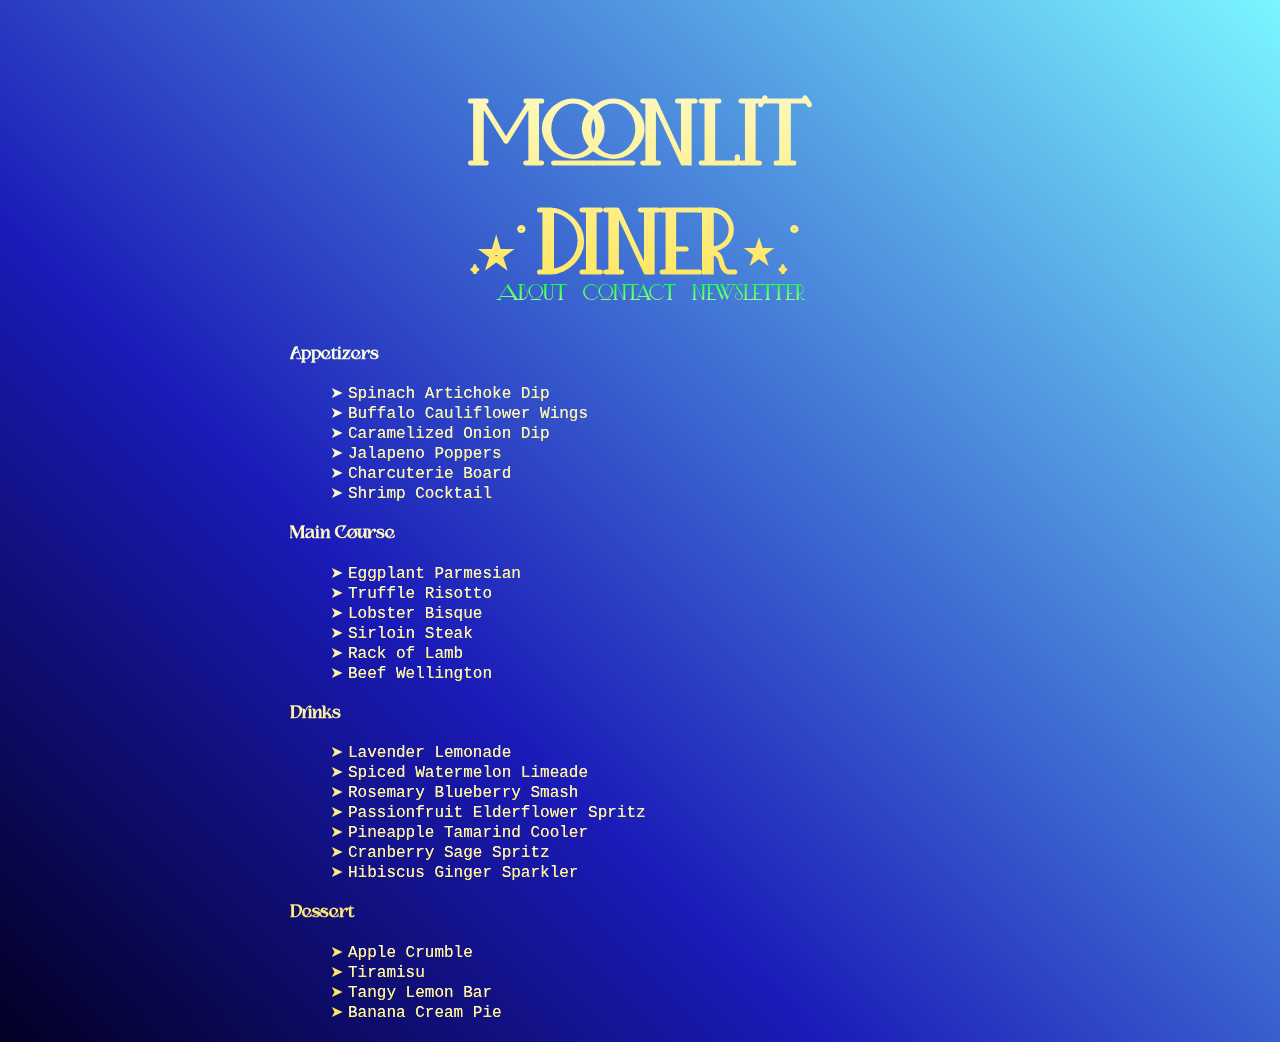
<file: index.html>
<!DOCTYPE html>
<html lang="en">
<head>
    <meta charset="UTF-8">
    <meta http-equiv="X-UA-Compatible" content="IE=edge">
    <meta name="viewport" content="width=device-width, initial-scale=1.0">
    <title>Recipes</title>
    <link rel="stylesheet" href="style.css">
</head>
<body>
    <div class="header">
        <div class="title"><h1>Moonlit <span>Diner</span></h1></div>
        <div class="nav">
           <ul class="nav menu">
            <li><a href="./about.html">About</a></li>
            <li><a href="./contact.html">Contact</a></li>
            <li><a href="./newsletter.html">Newsletter</a></li>
           </ul>
        </div>
    </div>
    <div class="main">
        <h3>Appetizers</h3>
        <ul class="appetizers">
            <li><a href="./recipes/appetizers/spinach-artichoke-dip.html">Spinach Artichoke Dip</a></li>
            <li><a href="./recipes/appetizers/buffalo-cauliflower.html">Buffalo Cauliflower Wings</a></li>
            <li><a href="./recipes/appetizers/caramelized-onion-dip.html">Caramelized Onion Dip</a></li>
            <li><a href="./recipes/appetizers/jalapeno-poppers.html">Jalapeno Poppers</a></li>
            <li><a href="./recipes/appetizers/charcuterie-board.html">Charcuterie Board</a></li>
            <li><a href="./recipes/appetizers/shrimp-cocktail.html">Shrimp Cocktail</a></li>
        </ul>
        <h3>Main Course</h3>
        <ul class="main-course">
            <li><a href = "./recipes/main/eggplant-parmesian.html">Eggplant Parmesian</a></li>
            <li><a href = "./recipes/main/truffle-risotto.html">Truffle Risotto</a></li>
            <li><a href = "./recipes/main/lobster-bisque.html">Lobster Bisque</a></li>
            <li><a href = "./recipes/main/sirloin-steak.html">Sirloin Steak</a></li>
            <li><a href = "./recipes/main/lamb-rack.html">Rack of Lamb</a></li>
            <li><a href = "./recipes/main/beef-wellington.html">Beef Wellington</a></li>
        </ul>
        <h3>Drinks</h3>
        <ul class="drinks">
            <li><a href = "./recipes/drinks/lavender-lemonade.html">Lavender Lemonade</a></li>
            <li><a href = "./recipes/drinks/spiced-watermelon-limeade.html">Spiced Watermelon Limeade</a></li>
            <li><a href = "./recipes/drinks/rosemary-blueberry-smash.html">Rosemary Blueberry Smash</a></li>
            <li><a href = "./recipes/drinks/passionfruit-elderflower-spritz.html">Passionfruit Elderflower Spritz</a></li>
            <li><a href = "./recipes/drinks/pineapple-tamarind-cooler.html">Pineapple Tamarind Cooler</a></li>
            <li><a href = "./recipes/drinks/cranberry-sage-spritz.html">Cranberry Sage Spritz</a></li>
            <li><a href = "./recipes/drinks/hibiscus-ginger-sparkler.html">Hibiscus Ginger Sparkler</a></li>
        </ul>
        <h3>Dessert</h3>
        <ul class="dessert">
            <li><a href="./recipes/dessert/apple-crumble.html">Apple Crumble</a></li>
            <li><a href="./recipes/dessert/tiramisu.html">Tiramisu</a></li>
            <li><a href="./recipes/dessert/tangy-lemon-bar.html">Tangy Lemon Bar</a></li>
            <li><a href="./recipes/dessert/banana-cream-pie.html">Banana Cream Pie</a></li>
        </ul>
        <!-- <label for="select-main">Main Course</label>
        <select id="select-main" name="main-course">
            <option>Select</option>
            <option><a href = "./recipes/eggplant-parmesian.html">Eggplant Parmesian</a></option>
            <option><a href = "./recipes/truffle-risotto.html">Truffle Risotto</a></option>
            <option><a href = "./recipes/lobster-bisque.html">Lobster Bisque</a></option>
            <option><a href = "./recipes/sirloin-steak.html">Sirloin Steak</a></option>
            <option><a href = "./recipes/lamb-rack.html">Rack of Lamb</a></option>
            <option><a href = "./recipes/beef-wellington.html">Beef Wellington</a></option>
        </select> -->
    </div>
    <div class="footer"></div>
</body>
</html>
</file>
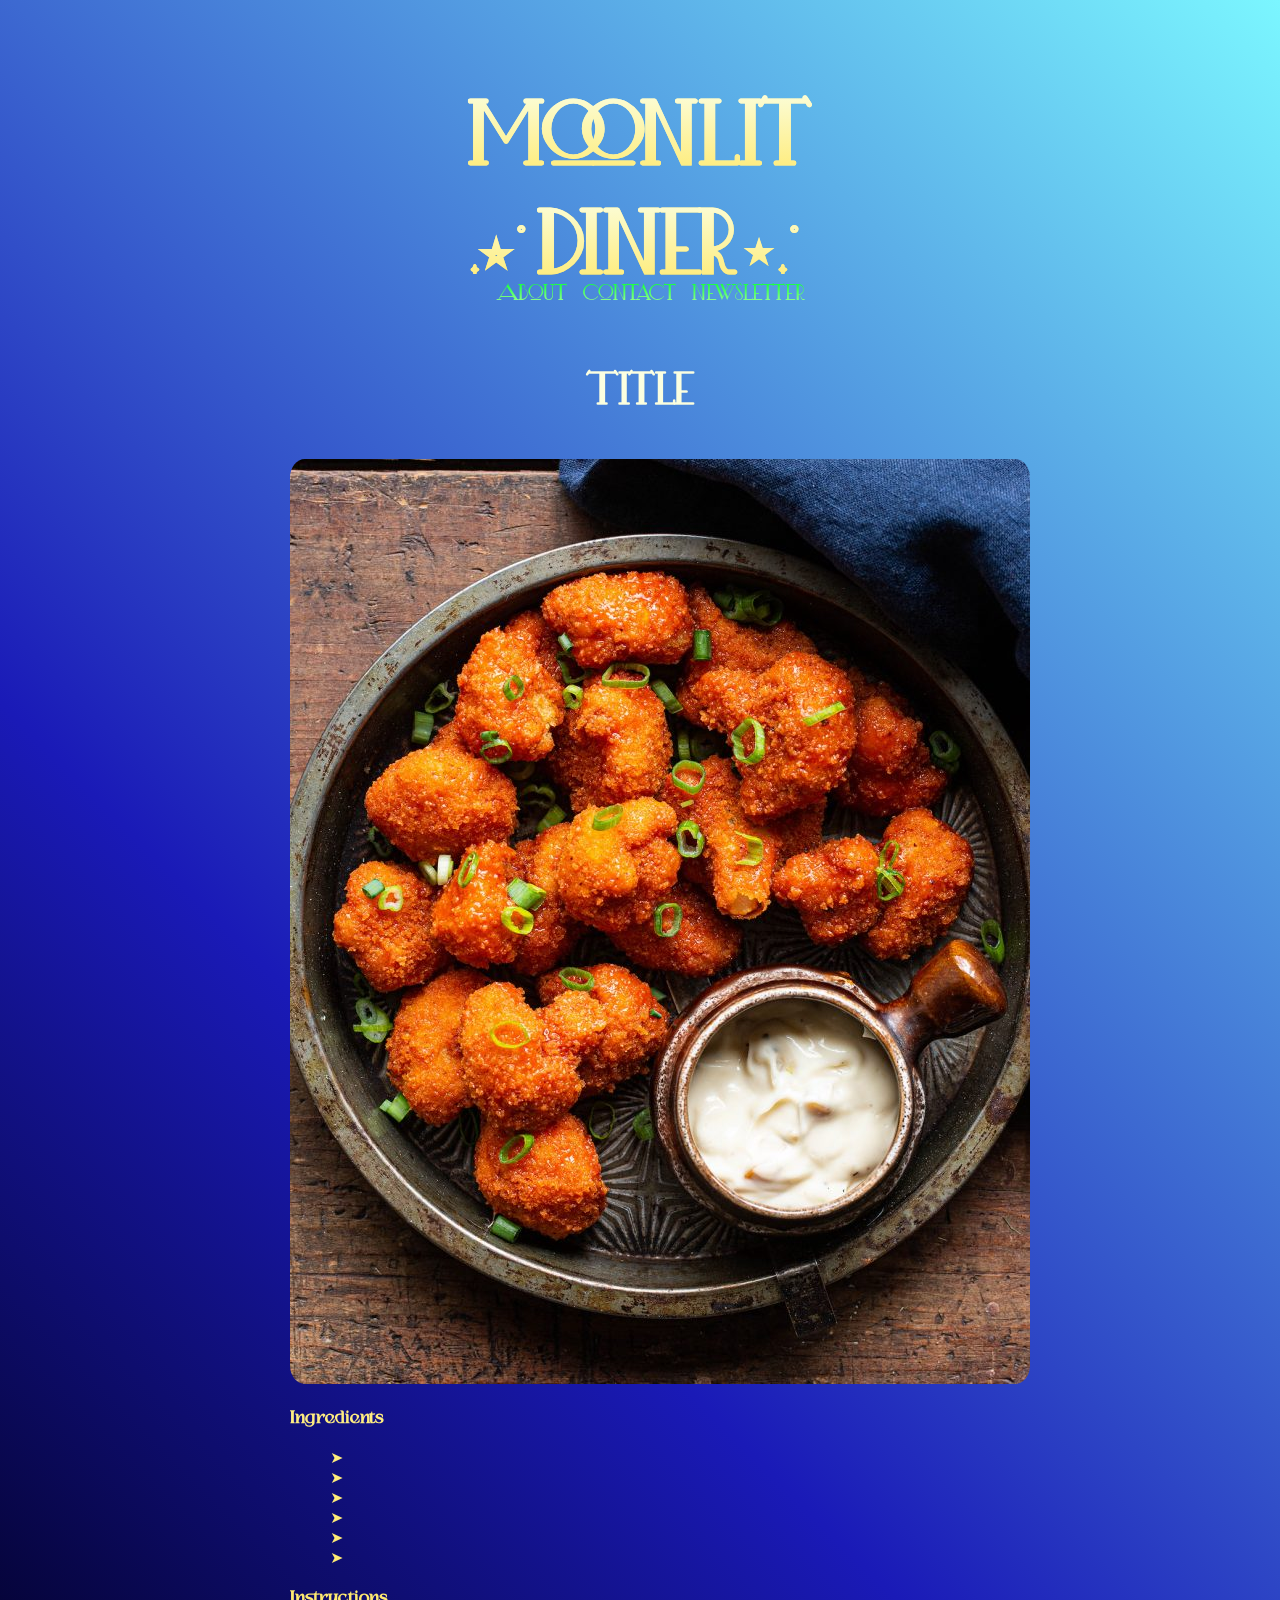
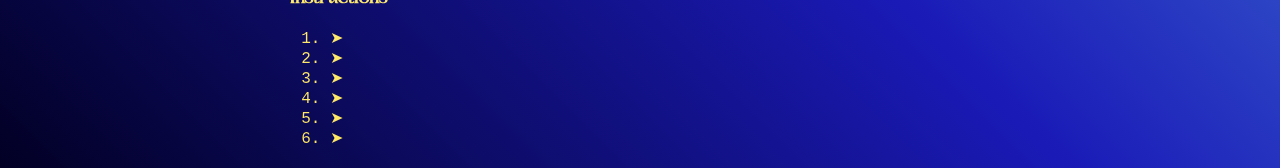
<file: recipes/appetizers/buffalo-cauliflower.html>
<!DOCTYPE html>
<html lang="en">
<head>
    <meta charset="UTF-8">
    <meta http-equiv="X-UA-Compatible" content="IE=edge">
    <meta name="viewport" content="width=device-width, initial-scale=1.0">
    <title>Pages</title>
    <link rel="stylesheet" href="../../style.css">
</head>
<body>
    <div class="header">
        <div class="title"><h1><a href="../../index.html">Moonlit <span>Diner</span></a></h1></div>        <div class="nav">
           <ul class="nav menu">
            <li><a href="./about.html">About</a></li>
            <li><a href="./contact.html">Contact</a></li>
            <li><a href="./newsletter.html">Newsletter</a></li>
           </ul>
        </div>
    </div>
    <div class="main">
        <h2>Title</h2>
        <img src="./img/buffalo-cauliflower.jpg">
        <h3>Ingredients</h3>
        <ul>
            <li></li>
            <li></li>
            <li></li>
            <li></li>
            <li></li>
            <li></li>
        </ul>
        <h3>Instructions</h3>
        <ol>
            <li></li>
            <li></li>
            <li></li>
            <li></li>
            <li></li>
            <li></li>
        </ol>
    </div>
    <div class="footer"></div>
</body>
</html>
</file>
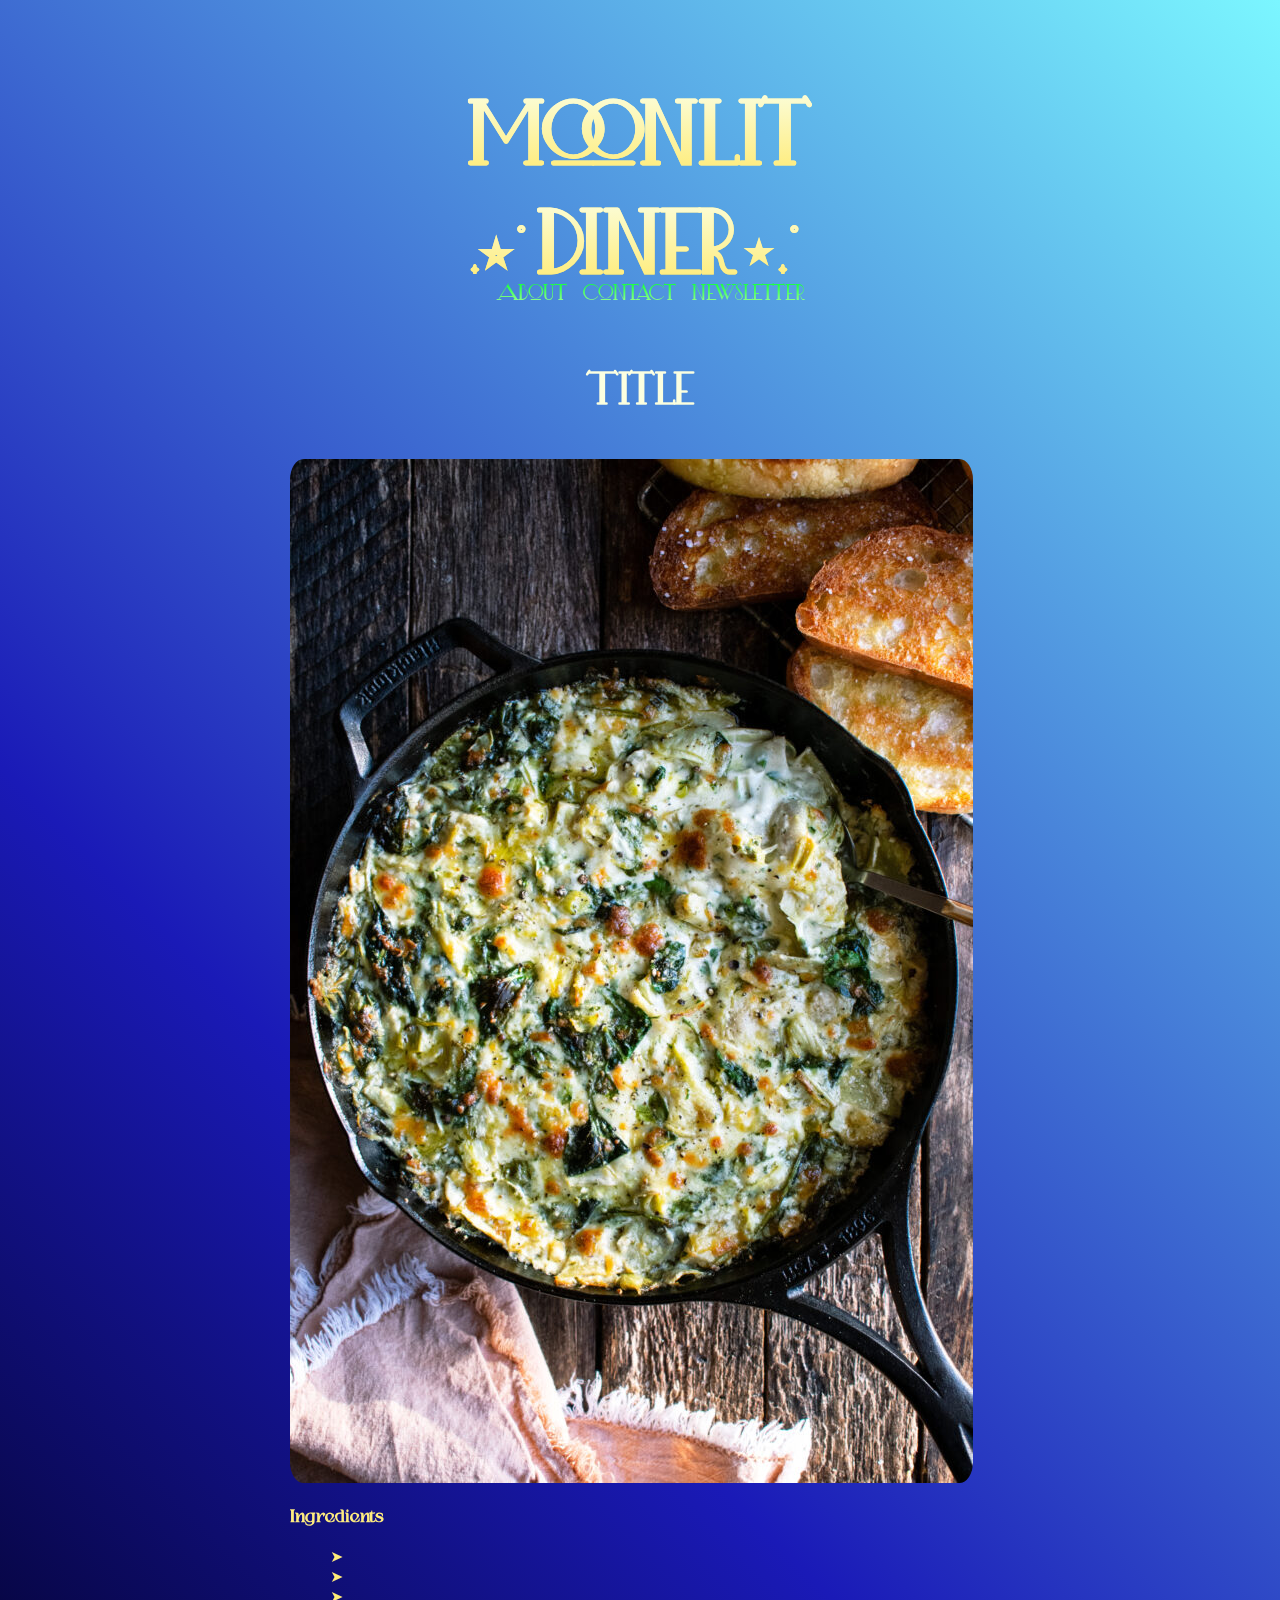
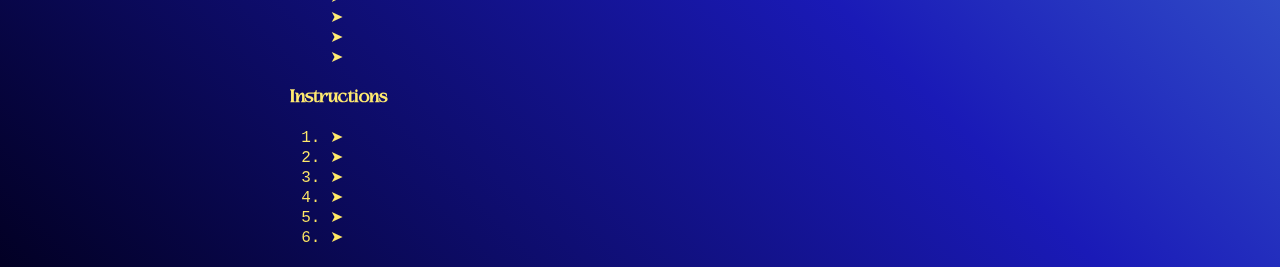
<file: recipes/appetizers/caramelized-onion-dip.html>
<!DOCTYPE html>
<html lang="en">
<head>
    <meta charset="UTF-8">
    <meta http-equiv="X-UA-Compatible" content="IE=edge">
    <meta name="viewport" content="width=device-width, initial-scale=1.0">
    <title>Pages</title>
    <link rel="stylesheet" href="../../style.css">
</head>
<body>
    <div class="header">
        <div class="title"><h1><a href="../../index.html">Moonlit <span>Diner</span></a></h1></div>        <div class="nav">
           <ul class="nav menu">
            <li><a href="./about.html">About</a></li>
            <li><a href="./contact.html">Contact</a></li>
            <li><a href="./newsletter.html">Newsletter</a></li>
           </ul>
        </div>
    </div>
    <div class="main">
        <h2>Title</h2>
        <img src="./img/spinach-artichoke-dip.jpg">
        <h3>Ingredients</h3>
        <ul>
            <li></li>
            <li></li>
            <li></li>
            <li></li>
            <li></li>
            <li></li>
        </ul>
        <h3>Instructions</h3>
        <ol>
            <li></li>
            <li></li>
            <li></li>
            <li></li>
            <li></li>
            <li></li>
        </ol>
    </div>
    <div class="footer"></div>
</body>
</html>
</file>
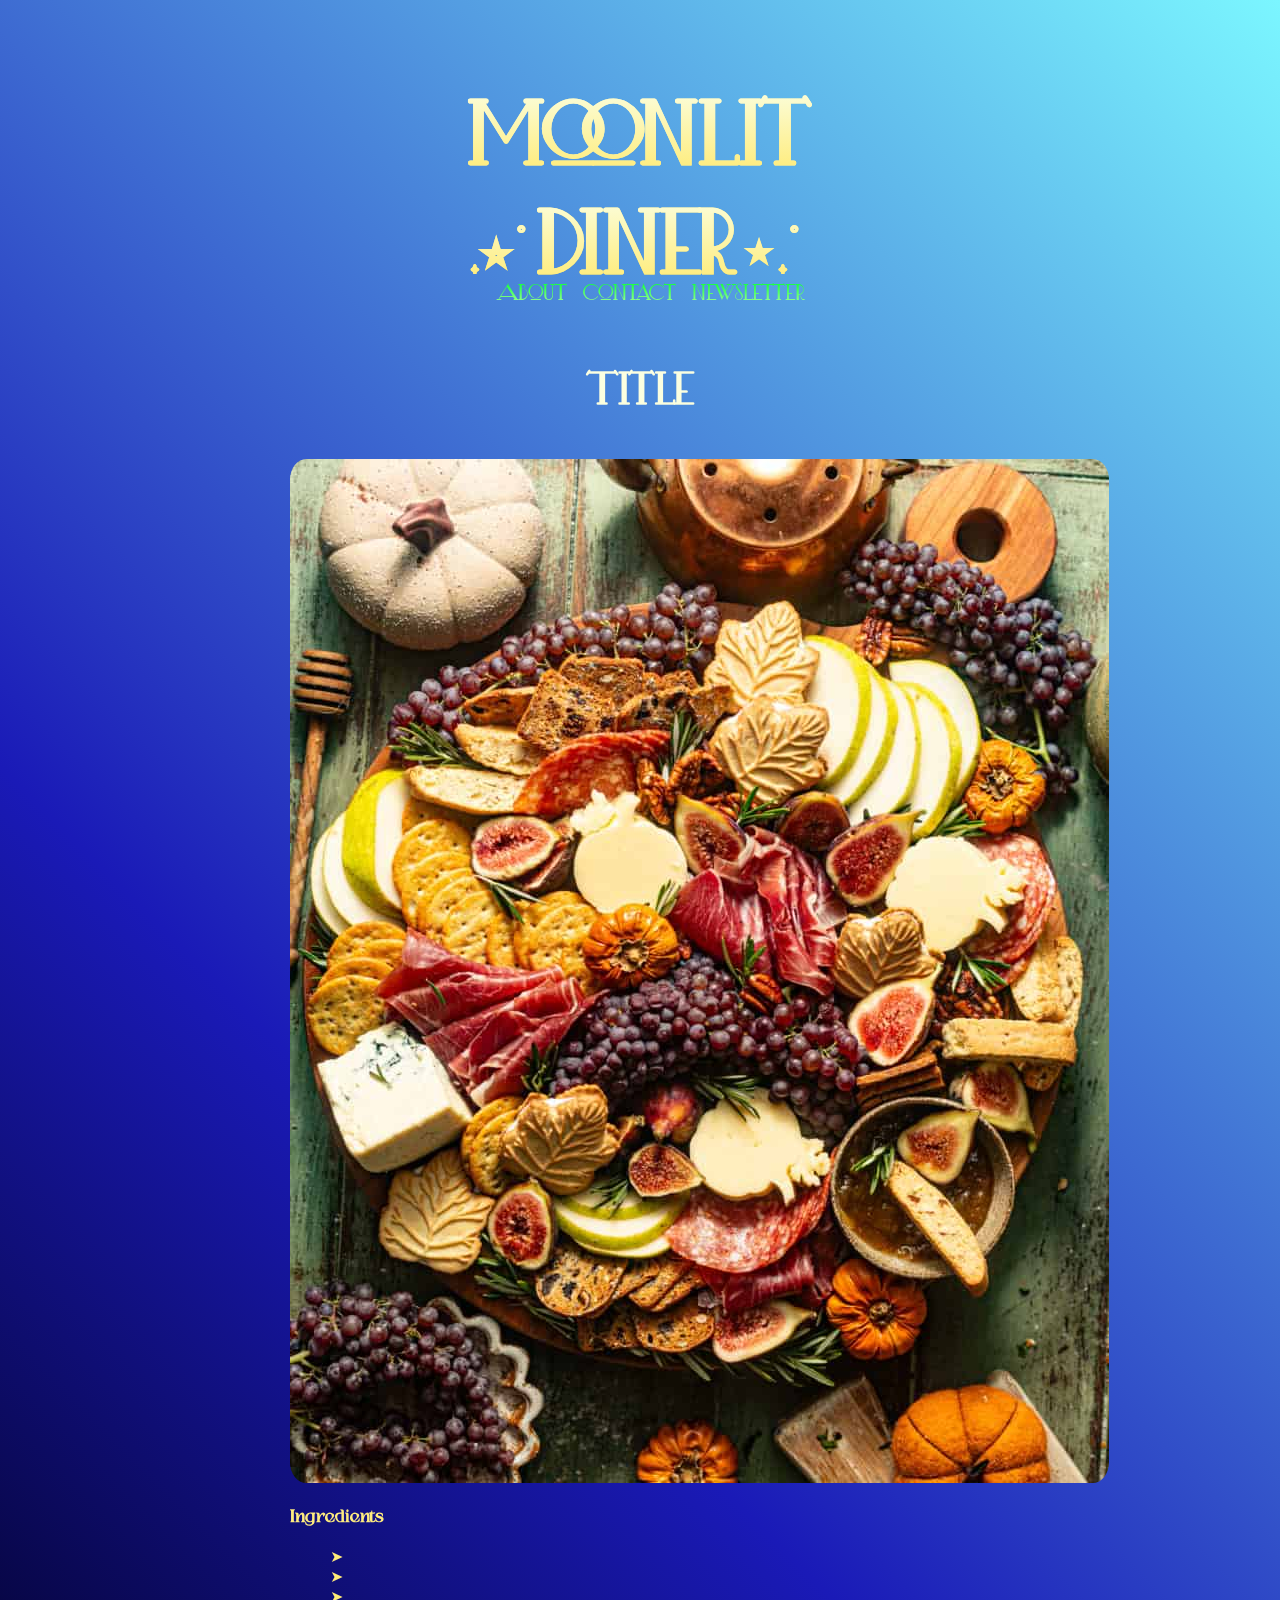
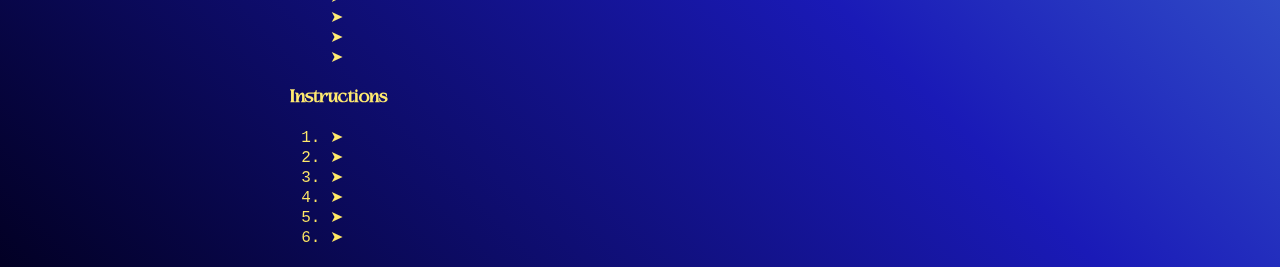
<file: recipes/appetizers/charcuterie-board.html>
<!DOCTYPE html>
<html lang="en">
<head>
    <meta charset="UTF-8">
    <meta http-equiv="X-UA-Compatible" content="IE=edge">
    <meta name="viewport" content="width=device-width, initial-scale=1.0">
    <title>Pages</title>
    <link rel="stylesheet" href="../../style.css">
</head>
<body>
    <div class="header">
        <div class="title"><h1><a href="../../index.html">Moonlit <span>Diner</span></a></h1></div>        <div class="nav">
           <ul class="nav menu">
            <li><a href="./about.html">About</a></li>
            <li><a href="./contact.html">Contact</a></li>
            <li><a href="./newsletter.html">Newsletter</a></li>
           </ul>
        </div>
    </div>
    <div class="main">
        <h2>Title</h2>
        <img src="./img/charcuterie-board.jpg">
        <h3>Ingredients</h3>
        <ul>
            <li></li>
            <li></li>
            <li></li>
            <li></li>
            <li></li>
            <li></li>
        </ul>
        <h3>Instructions</h3>
        <ol>
            <li></li>
            <li></li>
            <li></li>
            <li></li>
            <li></li>
            <li></li>
        </ol>
    </div>
    <div class="footer"></div>
</body>
</html>
</file>
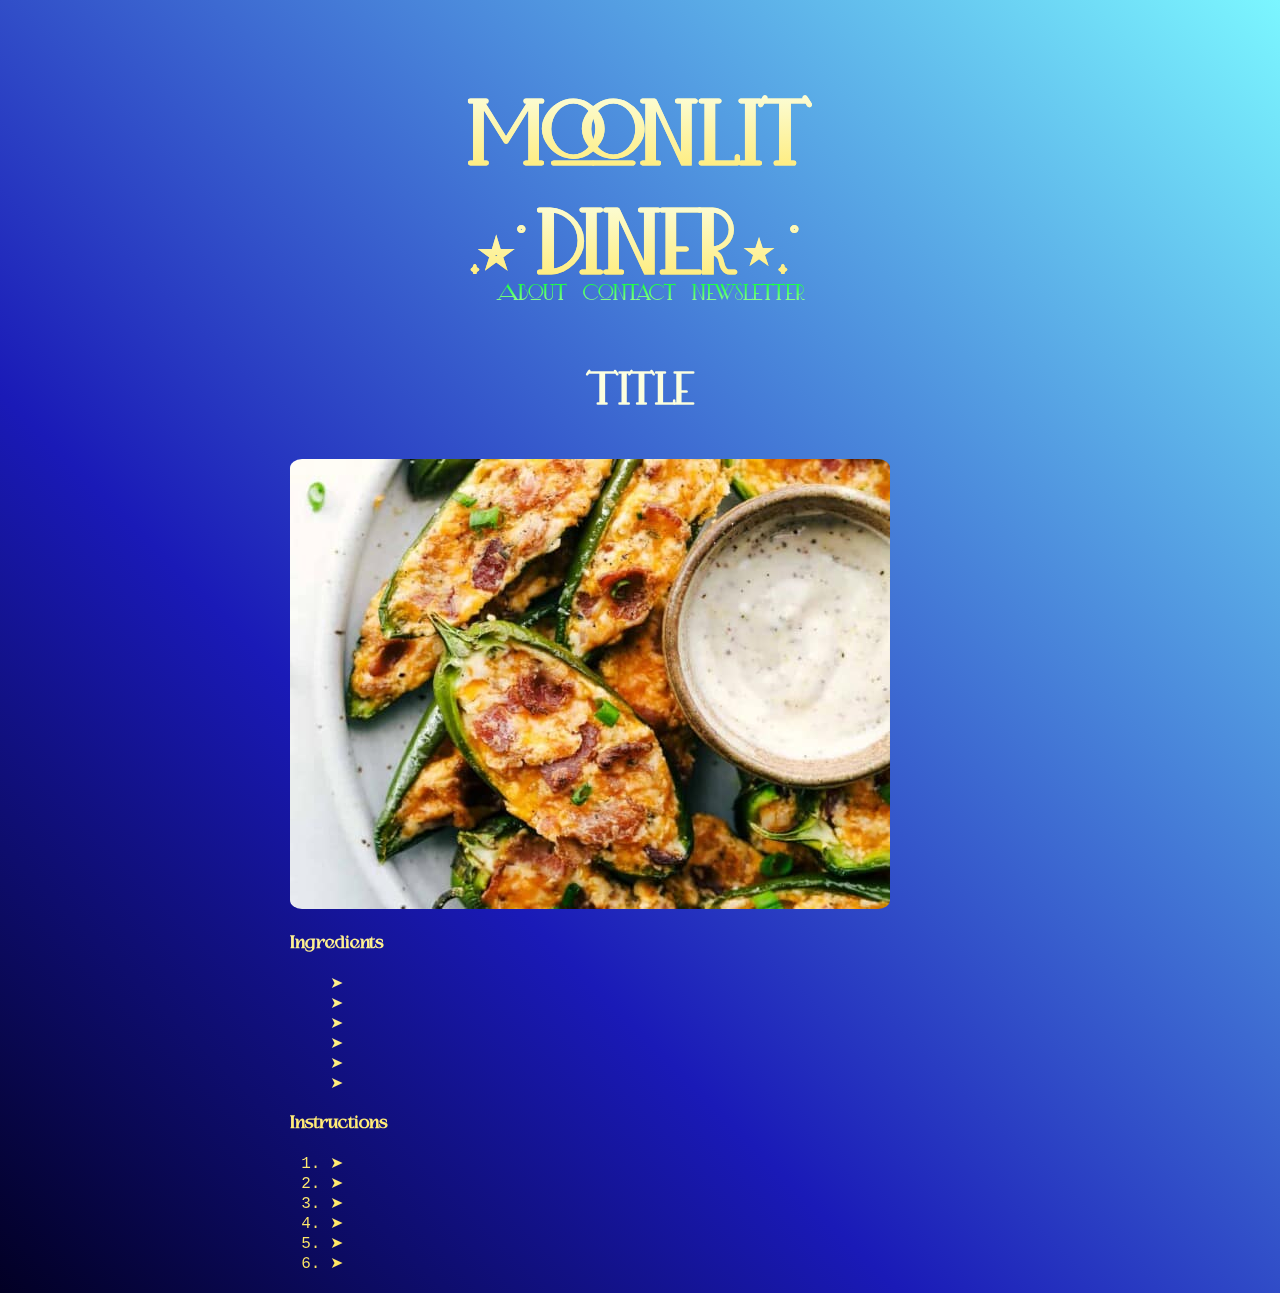
<file: recipes/appetizers/jalapeno-poppers.html>
<!DOCTYPE html>
<html lang="en">
<head>
    <meta charset="UTF-8">
    <meta http-equiv="X-UA-Compatible" content="IE=edge">
    <meta name="viewport" content="width=device-width, initial-scale=1.0">
    <title>Pages</title>
    <link rel="stylesheet" href="../../style.css">
</head>
<body>
    <div class="header">
        <div class="title"><h1><a href="../../index.html">Moonlit <span>Diner</span></a></h1></div>        <div class="nav">
           <ul class="nav menu">
            <li><a href="./about.html">About</a></li>
            <li><a href="./contact.html">Contact</a></li>
            <li><a href="./newsletter.html">Newsletter</a></li>
           </ul>
        </div>
    </div>
    <div class="main">
        <h2>Title</h2>
        <img src="./img/jalapeno-poppers.jpg">
        <h3>Ingredients</h3>
        <ul>
            <li></li>
            <li></li>
            <li></li>
            <li></li>
            <li></li>
            <li></li>
        </ul>
        <h3>Instructions</h3>
        <ol>
            <li></li>
            <li></li>
            <li></li>
            <li></li>
            <li></li>
            <li></li>
        </ol>
    </div>
    <div class="footer"></div>
</body>
</html>
</file>
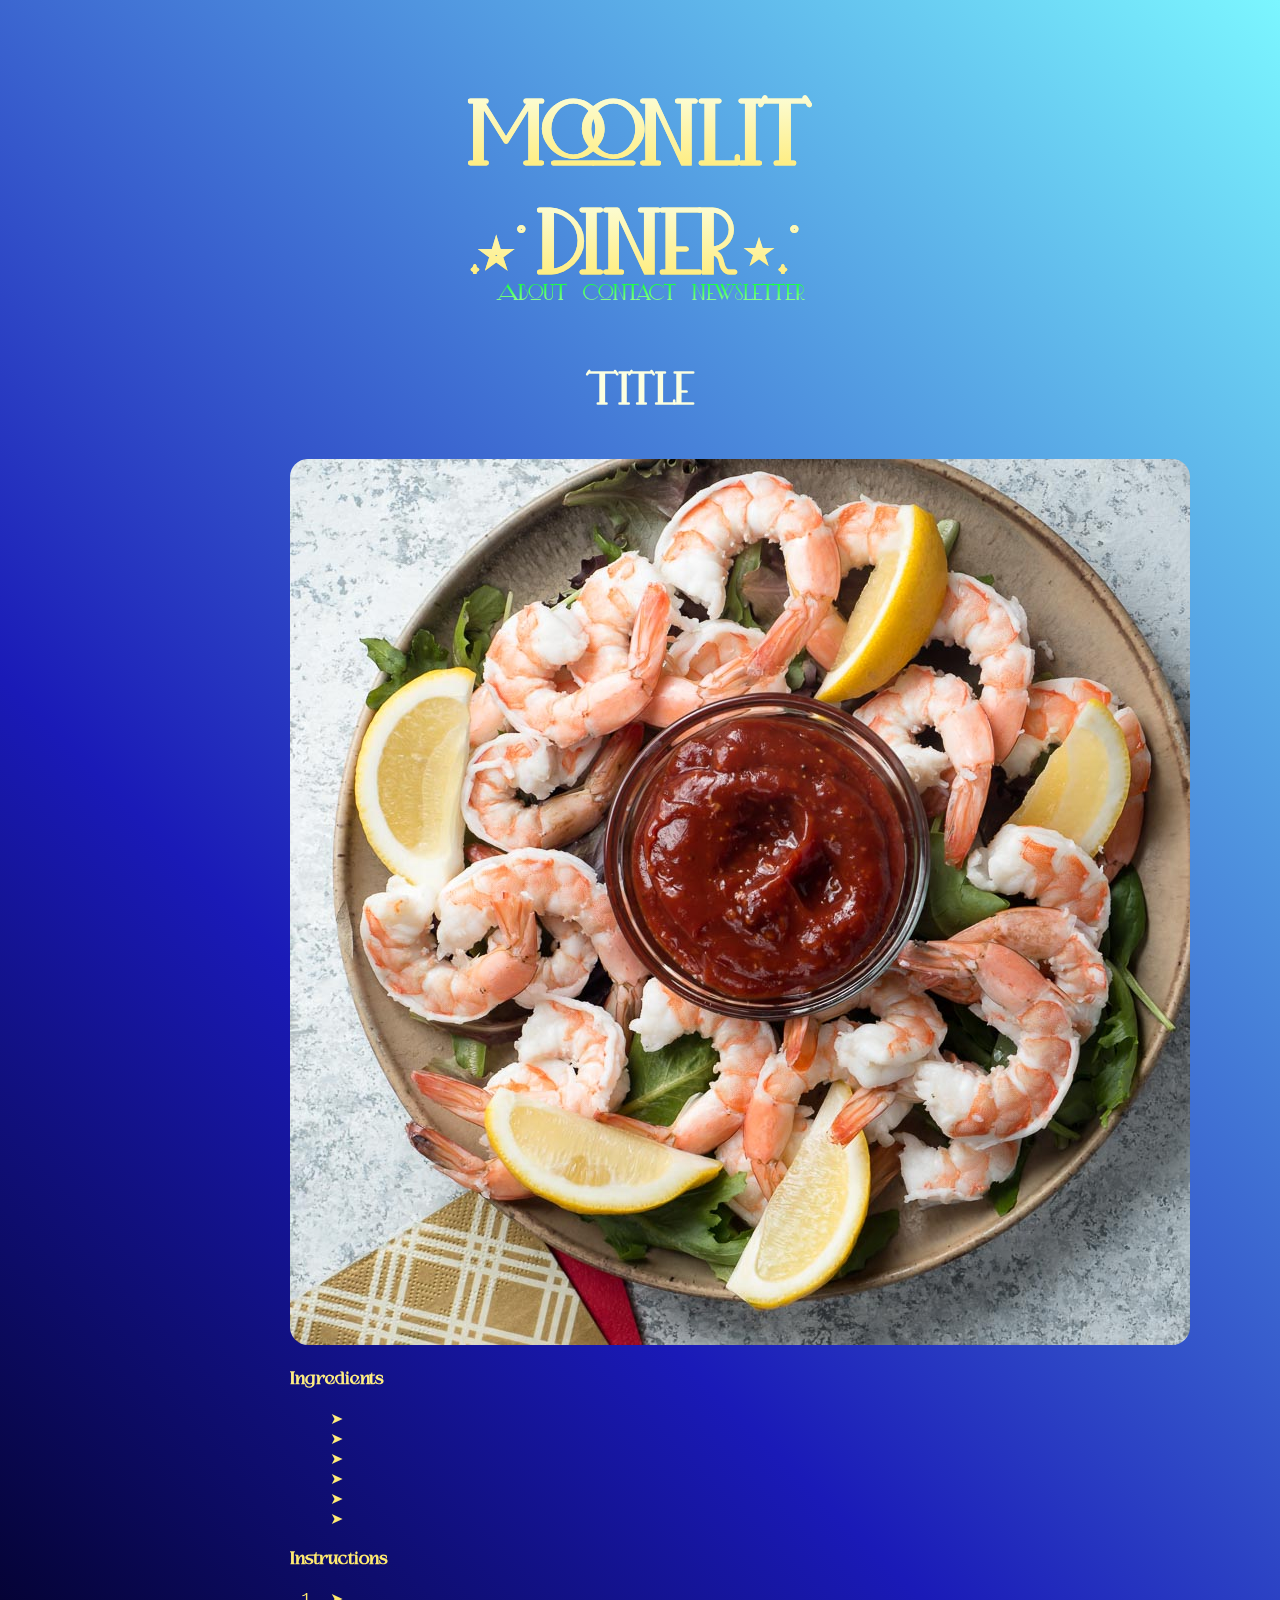
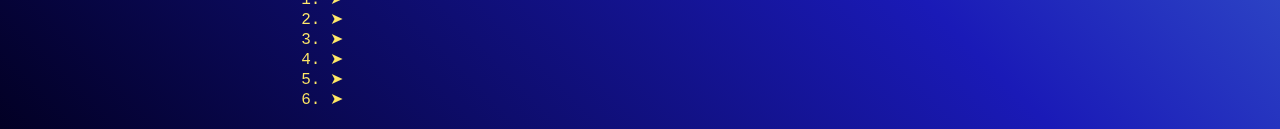
<file: recipes/appetizers/shrimp-cocktail.html>
<!DOCTYPE html>
<html lang="en">
<head>
    <meta charset="UTF-8">
    <meta http-equiv="X-UA-Compatible" content="IE=edge">
    <meta name="viewport" content="width=device-width, initial-scale=1.0">
    <title>Pages</title>
    <link rel="stylesheet" href="../../style.css">
</head>
<body>
    <div class="header">
        <div class="title"><h1><a href="../../index.html">Moonlit <span>Diner</span></a></h1></div>        <div class="nav">
           <ul class="nav menu">
            <li><a href="./about.html">About</a></li>
            <li><a href="./contact.html">Contact</a></li>
            <li><a href="./newsletter.html">Newsletter</a></li>
           </ul>
        </div>
    </div>
    <div class="main">
        <h2>Title</h2>
        <img src="./img/shrimp-cocktail.jpg">
        <h3>Ingredients</h3>
        <ul>
            <li></li>
            <li></li>
            <li></li>
            <li></li>
            <li></li>
            <li></li>
        </ul>
        <h3>Instructions</h3>
        <ol>
            <li></li>
            <li></li>
            <li></li>
            <li></li>
            <li></li>
            <li></li>
        </ol>
    </div>
    <div class="footer"></div>
</body>
</html>
</file>
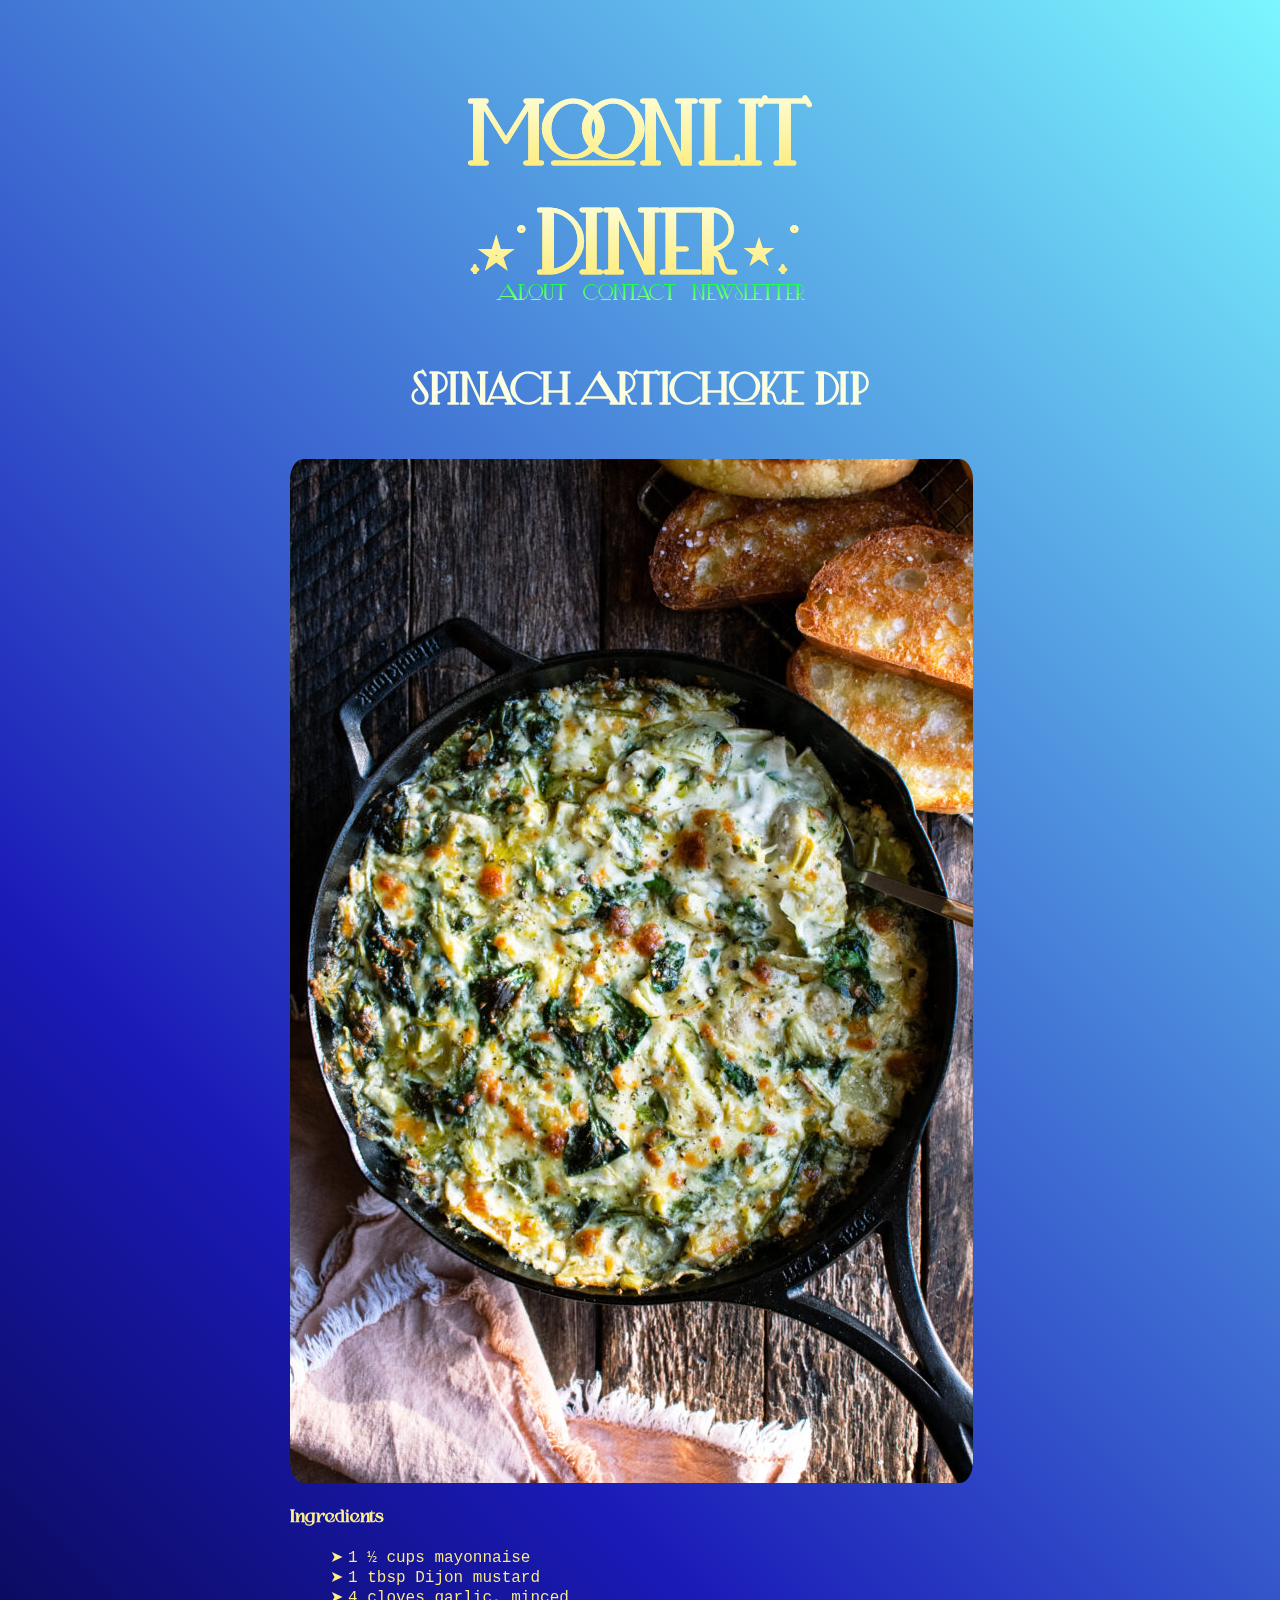
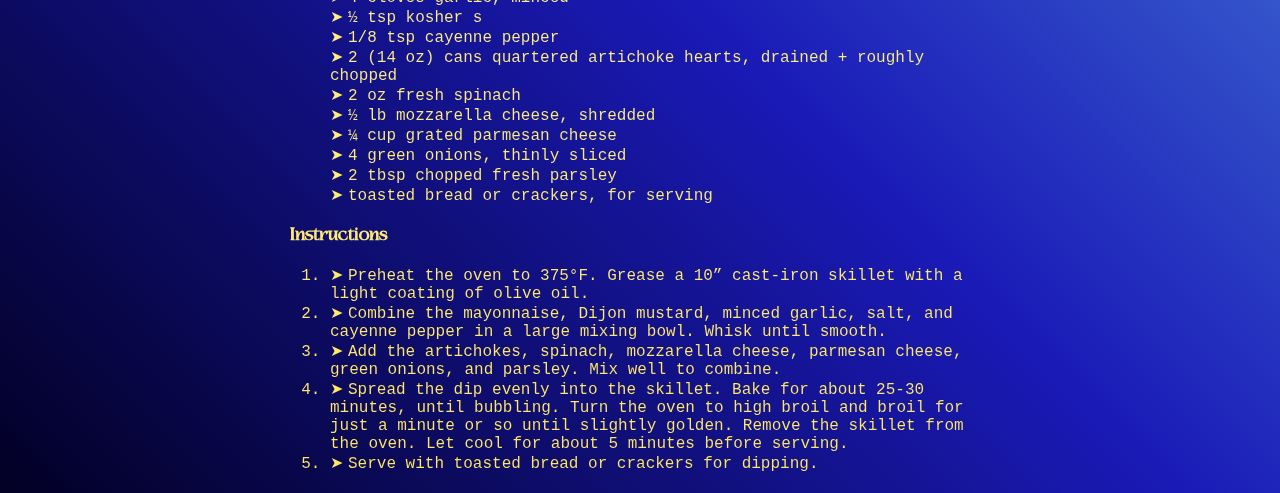
<file: recipes/appetizers/spinach-artichoke-dip.html>
<!DOCTYPE html>
<html lang="en">
<head>
    <meta charset="UTF-8">
    <meta http-equiv="X-UA-Compatible" content="IE=edge">
    <meta name="viewport" content="width=device-width, initial-scale=1.0">
    <title>Pages</title>
    <link rel="stylesheet" href="../../style.css">
</head>
<body>
    <div class="header">
    <div class="title"><h1><a href="../../index.html">Moonlit <span>Diner</span></a></h1></div>
    <div class="nav">
       <ul class="nav menu">
        <li><a href="./about.html">About</a></li>
        <li><a href="./contact.html">Contact</a></li>
        <li><a href="./newsletter.html">Newsletter</a></li>
       </ul>
    </div>
</div>
    <div class="main">
        <h2>Spinach Artichoke Dip</h2>
        <img src="./img/spinach-artichoke-dip.jpg">
        <h3>Ingredients</h3>
        <ul>
            <li>1 ½ cups mayonnaise</li>
            <li>1 tbsp Dijon mustard</li>
            <li>4 cloves garlic, minced</li>
            <li>½ tsp kosher s</li>
            <li>1/8 tsp cayenne pepper</li>
            <li>2 (14 oz) cans quartered artichoke hearts, drained + roughly chopped</li>
            <li>2 oz fresh spinach</li>
            <li>½ lb mozzarella cheese, shredded</li>
            <li>¼ cup grated parmesan cheese</li>
            <li>4 green onions, thinly sliced</li>
            <li>2 tbsp chopped fresh parsley</li>
            <li>toasted bread or crackers, for serving</li>
        </ul>
        <h3>Instructions</h3>
        <ol>
            <li>Preheat the oven to 375°F. Grease a 10” cast-iron skillet with a light coating of olive oil.</li>
            <li>Combine the mayonnaise, Dijon mustard, minced garlic, salt, and cayenne pepper in a large mixing bowl. Whisk until smooth.</li>
            <li>Add the artichokes, spinach, mozzarella cheese, parmesan cheese, green onions, and parsley. Mix well to combine.</li>
            <li>Spread the dip evenly into the skillet. Bake for about 25-30 minutes, until bubbling. Turn the oven to high broil and broil for just a minute or so until slightly golden. Remove the skillet from the oven. Let cool for about 5 minutes before serving.</li>
            <li>Serve with toasted bread or crackers for dipping.</li>
        </ol>
    </div>
    <div class="footer"></div>
</body>
</html>
</file>
<file: style.css>
@font-face {
    font-family: 'misologist'; /* Give your font a name */
    src: local('misologist'), /* Optional: Check for local copy first */
         url('font/Misologist.otf') format('truetype'),
         url('font/Misologist.otf') format('truetype');
    font-weight: normal;
    font-style: normal;
    font-size:normal;
  }
@font-face {
    font-family: 'retro'; /* Give your font a name */
    src: local('retro'), /* Optional: Check for local copy first */
         url('font/HotRod.ttf') format('truetype'),
         url('font/HotRod.ttf') format('truetype');
    font-weight: normal;
    font-style: normal;
    font-size:normal;
  }

body{
    width:clamp(500px,75vw, 700px);
    margin: 20px auto;

    --backgroundColor: #020024;
    --backgroundGradient: linear-gradient(45deg,rgba(2, 0, 36, 1) 0%, rgb(26, 26, 183) 35%, rgb(123, 246, 255) 100%);
    background: var(--backgroundColor);
    background: var(--backgroundGradient);
    --linkColorBackground:#833AB4;
    --linkColorLinear: linear-gradient(90deg,rgba(131, 58, 180, 1) 0%, rgba(253, 29, 29, 1) 50%, rgba(252, 176, 69, 1) 100%);

    --fontGeneral: "Lucida Console", "Courier New", monospace;
    font-family: var(--fontGeneral);

    --fontTitle:'retro';
    --headerTextColor: linear-gradient(0deg, #ffe762, #fbffe2);
    --navTextColor: linear-gradient(180deg, #00ff33, #bdffa9);
    --nameColor: linear-gradient(180deg, #073811, #437135);
    --fontCategories: 'misologist';
}

.header{
    display:flex;
    flex-direction: column;
    flex:auto;
    align-items: center;
    justify-content: space-between;
}

.title{
    width: 400px;
    height:260px;
    margin-bottom:0;
    padding: 0;

    font-family: var(--fontTitle);
    font-size: 3rem;
    text-align: center;
    background-image: var(--headerTextColor);

    /* Clip the background to the text's shape */
    background-clip: text;
    -webkit-background-clip: text; /* Vendor prefix for Safari/older browsers */
  
    /* Make the text itself transparent */
    color: transparent;
    -webkit-text-fill-color: transparent; /* Vendor prefix for Safari/older browsers */
    
  
}

span::before{
    content:".⭒˚";
    margin-right:8px;
    font-size:4rem;
    align-items: center;
}
span::after{
    content:"⋆.˚";
    margin-right:8px;
    font-size:4rem;
    align-items: center;
}


.nav{
    display:flex;
    gap:15px;
    margin-right: 10px;
    margin-top:0;
}

.nav a{
    font-family: var(--fontTitle);
    font-weight: 500;
    font-size: 1.5rem;

    background-image: var(--navTextColor);

    /* Clip the background to the text's shape */
    background-clip: text;
    -webkit-background-clip: text; /* Vendor prefix for Safari/older browsers */
  
    /* Make the text itself transparent */
    color: transparent;
    -webkit-text-fill-color: transparent; /* Vendor prefix for Safari/older browsers */
}

h3{
    font-family: var(--fontCategories);
    color:rgb(240, 231, 110);
}

h2{
    text-align: center;
    font-family: var(--fontTitle);
    font-size: 3rem;
    color: rgb(0, 0, 0);
}

a{
    text-decoration: none;

    background-image: var(--headerTextColor);

    /* Clip the background to the text's shape */
    background-clip: text;
    -webkit-background-clip: text; /* Vendor prefix for Safari/older browsers */
  
    /* Make the text itself transparent */
    color: transparent;
    -webkit-text-fill-color: transparent; /* Vendor prefix for Safari/older browsers */
  
}
ul{
    list-style: none;
    
}
li::before{
    content: "➤";
    margin-right: 5px;
    color: rgba(65, 239, 255, 0.5)
}

.nav li::before{
    content:none;
}

.main{
    background-image: var(--headerTextColor);

    /* Clip the background to the text's shape */
    background-clip: text;
    -webkit-background-clip: text; /* Vendor prefix for Safari/older browsers */
  
    /* Make the text itself transparent */
    color: transparent;
    -webkit-text-fill-color: transparent; /* Vendor prefix for Safari/older browsers */
}

img{
    border-radius: 2%;
}
</file>
